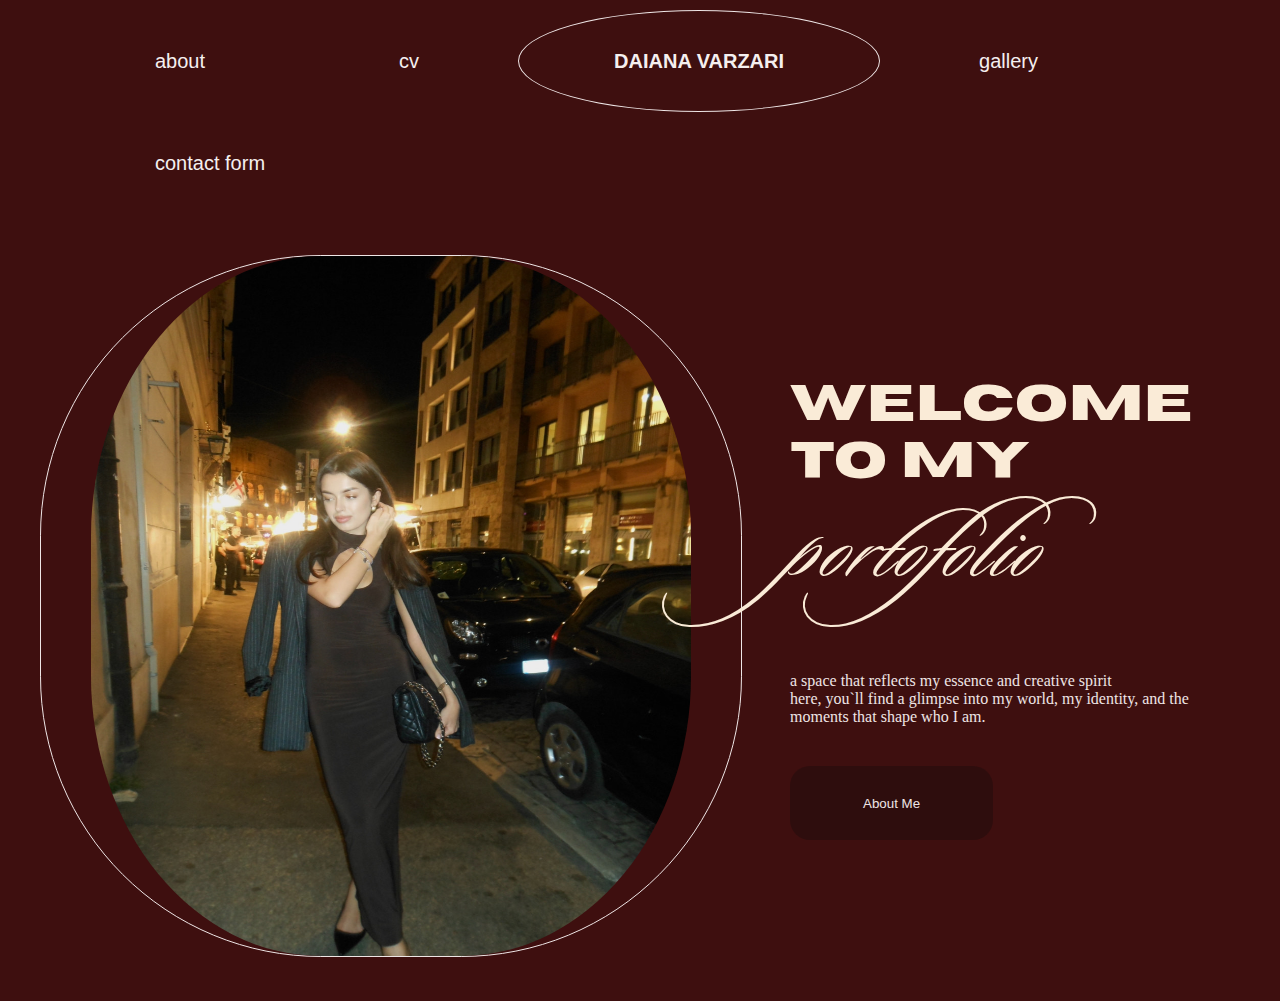
<file: index.html>
<!DOCTYPE html>
<html lang="en">
    <head>
        <meta charset="utf-8">
        <meta name="viewport" content="width=device-width, initial-scale=1.0">
        <link rel="stylesheet" href="webstyle.css">
        <title>Daiana Varzari- prtofolio</title>
    </head>

    <body>
      
   <nav class="heading" style="border: 1cm; border-color: #eee5e5;">
    <ul>
        <li><a  href="about.html">About</a></li>
        <li><a  href="cv.html">CV</a></li>
        <li><a id="name" href="index.html">Daiana Varzari</a></li>
        <li><a  href="gallery.html">Gallery</a></li>
        <li><a href="contact.html">Contact Form</a></li>
    </ul>
 </nav> 
 

    
    <div class="intro">

        <div >
   <img style="border: 1px  #eee5e5;
    border-style: solid; 
    border-radius: 40%; width: 600px; height: 700px; padding: 0 50px;" src="images/beauty2.jpg" alt="Daiana Varzari">
        </div>

   <div class="textside">
    <div style="margin-bottom: 0;">
    <h1>welcome to my</h1>
    <h2>portofolio</h2>
    </div>
    <p style="color: #eee5e5;">a space that reflects my essence and creative spirit<br>
    here, you`ll find a glimpse into my world, my identity, and the moments that shape who I am.</p>
    <button style=" width: 203.2px; border-color: #eee5e5; height: 73.2px; border-radius: 20px ; background-color: rgba(40, 13, 13, 0.685); border: 5px ; border-color: #eee5e5; "><a   style=" text-decoration: none; color: #eee5e5; transition: none;"href="about.html">About Me</a></button>
   </div>
 </div>

 




    </body>
</html>
</file>
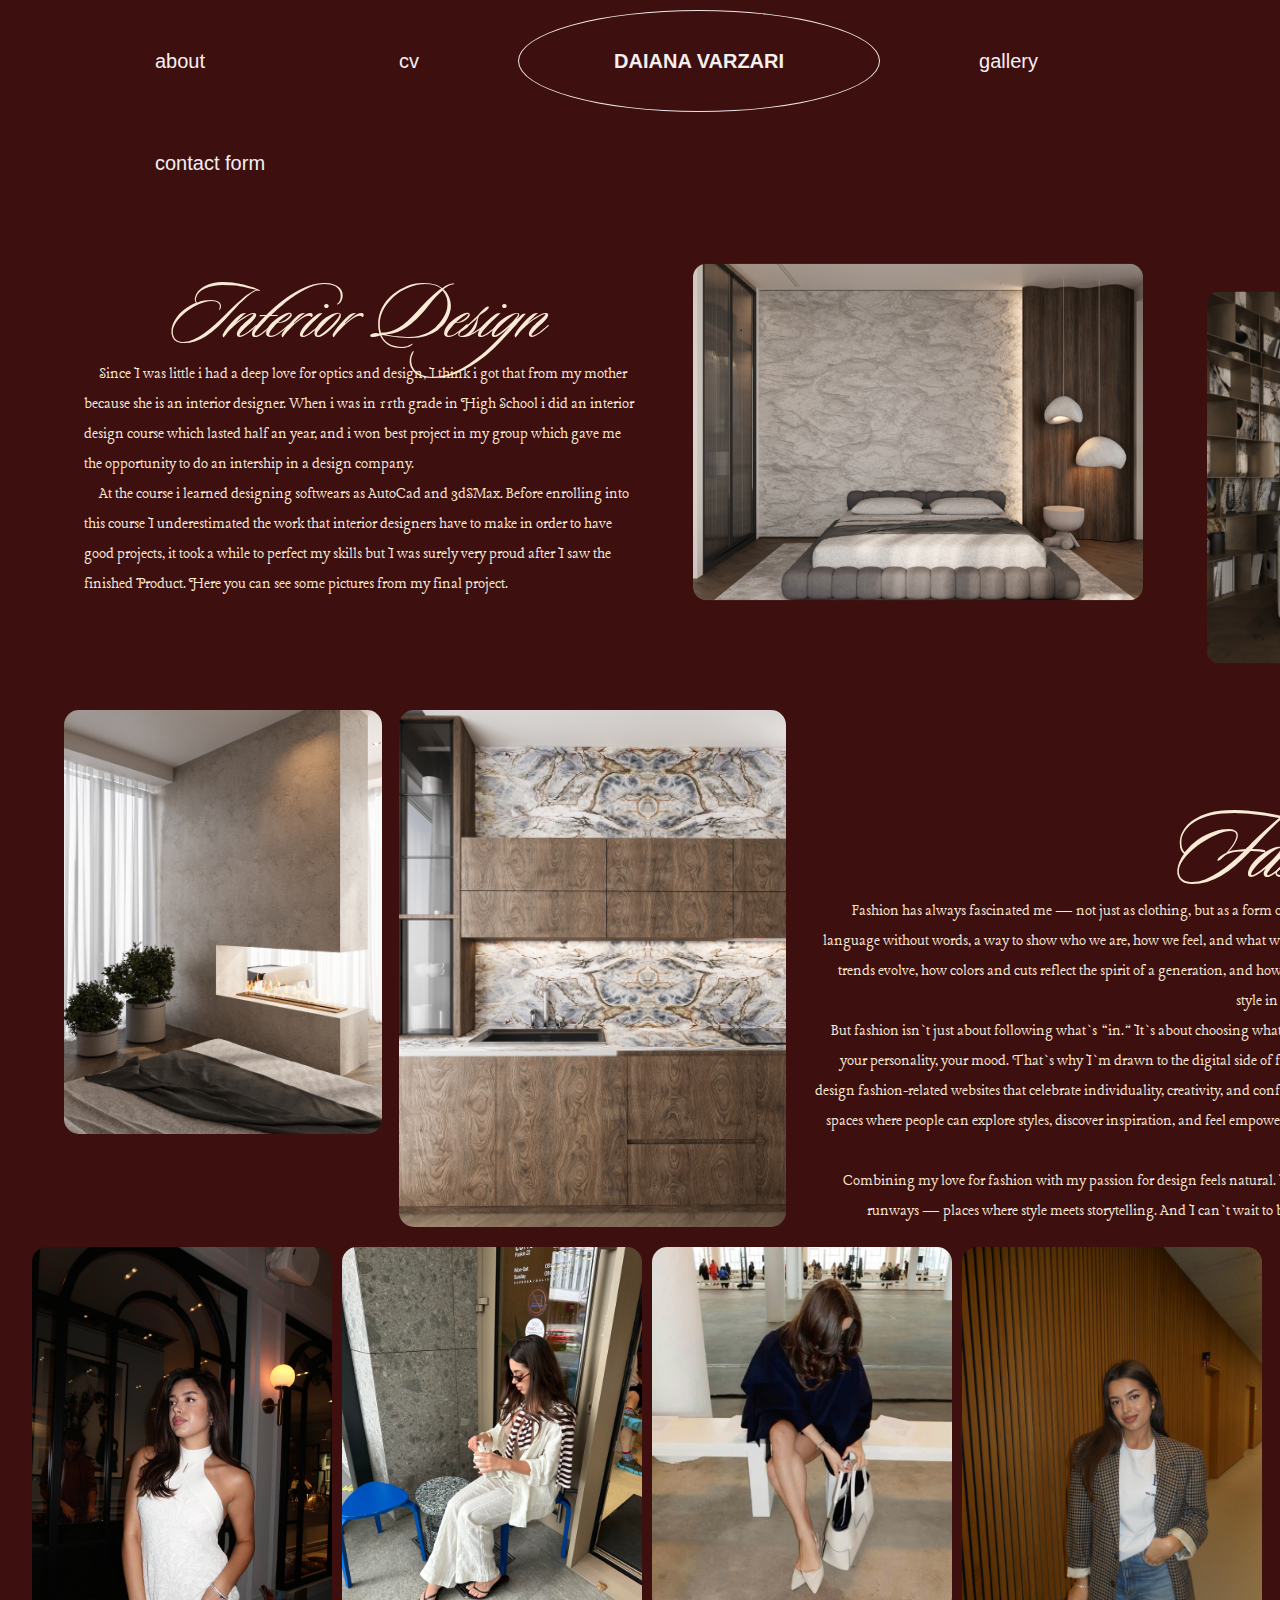
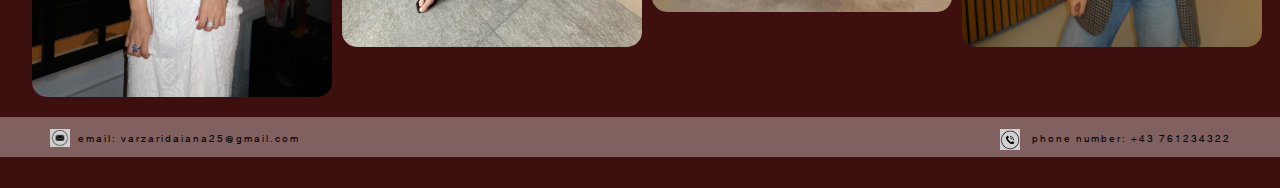
<file: about.html>
<!DOCTYPE html>
<html lang="en">
    <head>
        <meta charset="utf-8">
        <meta content="viewport" >
        <link rel="stylesheet" href="webstyle.css">
        <title>Welcome to my page</title>
    </head>

    <body>
   <nav class="heading">
    <ul>
        <li><a href="about.html">About</a></li>
        <li><a href="cv.html">CV</a></li>
        <li><a id="name" href="index.html">Daiana Varzari</a></li>
        <li><a href="gallery.html">Gallery</a></li>
        <li><a href="contact.html">Contact Form</a></li>
    </ul>
</nav> 

<div class="designgrid" >
    <article style="margin-top: 45px; ">
        <div style="width: 550px; margin: 20px 20px; line-height: 30px;">
     <h1 >Interior Design</h1>
     <p style="margin-top: 20px;"> Since I was little i had a deep love for optics and design, I think i got that from my mother because she is an interior designer. When i was in 11th grade in High School i did an interior design course which lasted half an year, and i won best project in my group which gave me the opportunity to do an intership in a design company.</p>
     <p>At the course i learned designing softwears as AutoCad and 3dSMax. Before enrolling into this course I underestimated the work that interior designers have to make in order to have good projects, it took a while to perfect my skills but I was surely very proud after I saw the finished Product.
  Here you can see some pictures from my final project.</p>  
    </article>

        <img style="scale: 0.9;"  src="images/interior2.jpeg.png" alt="interior2">
        <img src="images/interior4.jpeg.png" alt="interior4" style="scale:0.8 ;">

    </div>
<div class="designgrid2">
<img src="images/interior3.jpeg.png" alt="interior3">
<img src="images/interior1.jpeg.png" alt="interior1">
<article style="display: grid; justify-self: end; align-self: end; text-align: right; line-height: 30px;">
<h1>Fashion</h1>
<p>Fashion has always fascinated me — not just as clothing, but as a form of self-expression. It`s a language without words, a way to show who we are, how we feel, and what we believe in. I love how trends evolve, how colors and cuts reflect the spirit of a generation, and how each person interprets style in their own unique way.</p>
<p>But fashion isn`t just about following what`s “in.” It`s about choosing what fits you — your body, your personality, your mood. That`s why I`m drawn to the digital side of fashion. My dream is to design fashion-related websites that celebrate individuality, creativity, and confidence. I want to build spaces where people can explore styles, discover inspiration, and feel empowered to define their own look.</p>
<p style="text-indent: 15px; color: antiquewhite;">Combining my love for fashion with my passion for design feels natural. I see websites as digital runways — places where style meets storytelling. And I can`t wait to bring that vision to life.</p>
    </article>
</div>

<div class="fashiongrid">
    <img src="images/aboutfashion3.jpg" alt="" >
    <img src="images/aboutfashion4.jpg" alt="">
    <img src="images/fashionabout.jpg" alt="">
    <img src="images/aboutfashion2.jpg" alt="">
</div>



</div> <!--final div-->
<footer style="width: 100%; background-color: #a58d8da5; display: flex; align-items: center; justify-content: center;height: 40px; margin-top: 20px;">
   
    <ul style="margin-bottom:8px; display: flex; gap: 700px; font-size: 10px; font-family: Helvatica ; font-weight:lighter ; letter-spacing: 2px;">
        <li style="display: flex; align-items: center; text-transform: lowercase;">
            <img src="images/email.png" alt="email" style="width:20px; margin-right:8px;">
        email: varzaridaiana25@gmail.com
        </li>
        <li>
            <img src="images/phone.png" alt="phone" style="width:20px; vertical-align:middle; margin-right:8px;">
        phone number: +43 761234322
        </li>
    </ul>
  
</footer>

    </body>
</html>
</file>
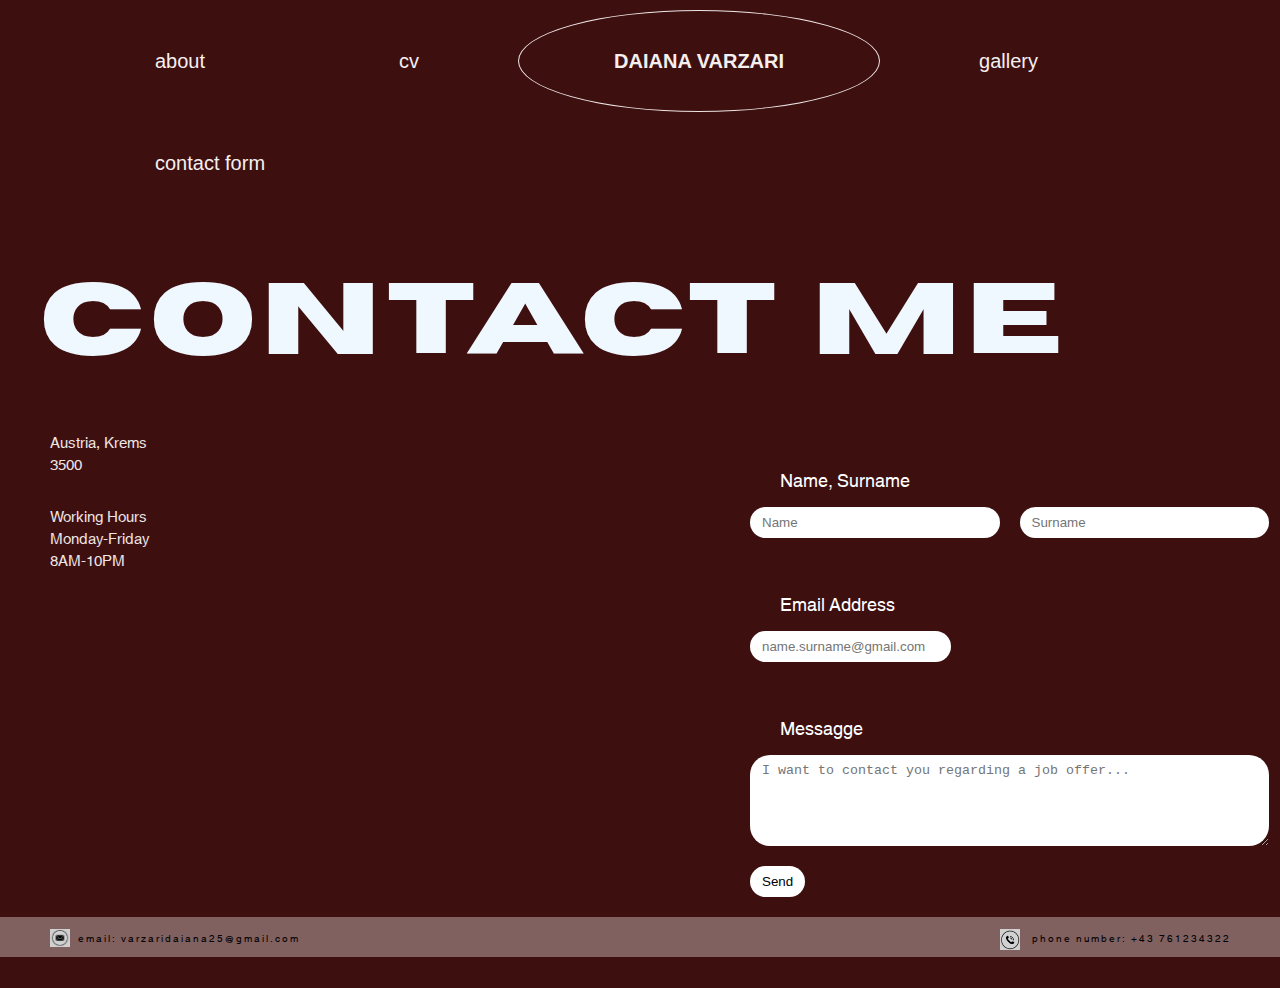
<file: contact.html>
<!DOCTYPE html>
<html lang="en">
    <head>
        <meta charset="utf-8">
        <meta content="viewport" >
        <link rel="stylesheet" href="webstyle.css">
        <title>Welcome to my page</title>
    </head>

    <body>
   <nav class="heading">
    <ul>
        <li><a href="about.html">About</a></li>
        <li><a href="cv.html">CV</a></li>
        <li><a id="name" href="index.html">Daiana Varzari</a></li>
        <li><a href="gallery.html">Gallery</a></li>
        <li><a href="contact.html">Contact Form</a></li>
    </ul>
</nav> 
<header>
    <div style="width: 100%;margin: 50px 0 ;">
        <h1 style="width: 100%; text-indent: 40px; font-size: 100px; color: aliceblue; font-family: Horizon ;">CONTACT ME</h1>
    </div>
</header> 


<div class="contact-wrapper">

 <section style="width: 200px;">
    <div id="contact">
    <div><p>Austria, Krems<br>3500</p></div>
    <div style="margin-top: 30px;"><p>Working Hours<br>Monday-Friday<br>8AM-10PM</p></div>
    </div>
</section>

<div class="contactform">
<form method="post" action="">
    <fieldset>
    <p style="font-family: Helvatica; font-size: 18px;">Name, Surname</p>
    <div class="namesurname">
  <input required placeholder="Name"/>
<input placeholder="Surname"/>
</div>
    </fieldset>
    <fieldset>
<p for="email" style="font-family: Helvatica; font-size: 18px;">Email Address</p> 
<input required type="email" id="email" col="3" placeholder="name.surname@gmail.com"/>
</fieldset>
<fieldset>
<p for="message" style="font-family: Helvatica; font-size: 18px;">Messagge</p>
<textarea required id="message" rows="5" cols="60" placeholder="I want to contact you regarding a job offer..."></textarea>
    </fieldset>
<input type="submit" value="Send">
</form>
</div>

</div> <!--div for wrapper -->

<footer style="width: 100%; background-color: #a58d8da5; display: flex; align-items: center; justify-content: center;height: 40px; margin-top: 20px;">
   
    <ul style="margin-bottom:8px; display: flex; gap: 700px; font-size: 10px; font-family: Helvatica ; font-weight:lighter ; letter-spacing: 2px;">
        <li style="display: flex; align-items: center; text-transform: lowercase;">
            <img src="images/email.png" alt="email" style="width:20px; margin-right:8px;">
        email: varzaridaiana25@gmail.com
        </li>
        <li>
            <img src="images/phone.png" alt="phone" style="width:20px; vertical-align:middle; margin-right:8px;">
        phone number: +43 761234322
        </li>
    </ul>
  
</footer>
    </body>
</html>
</file>
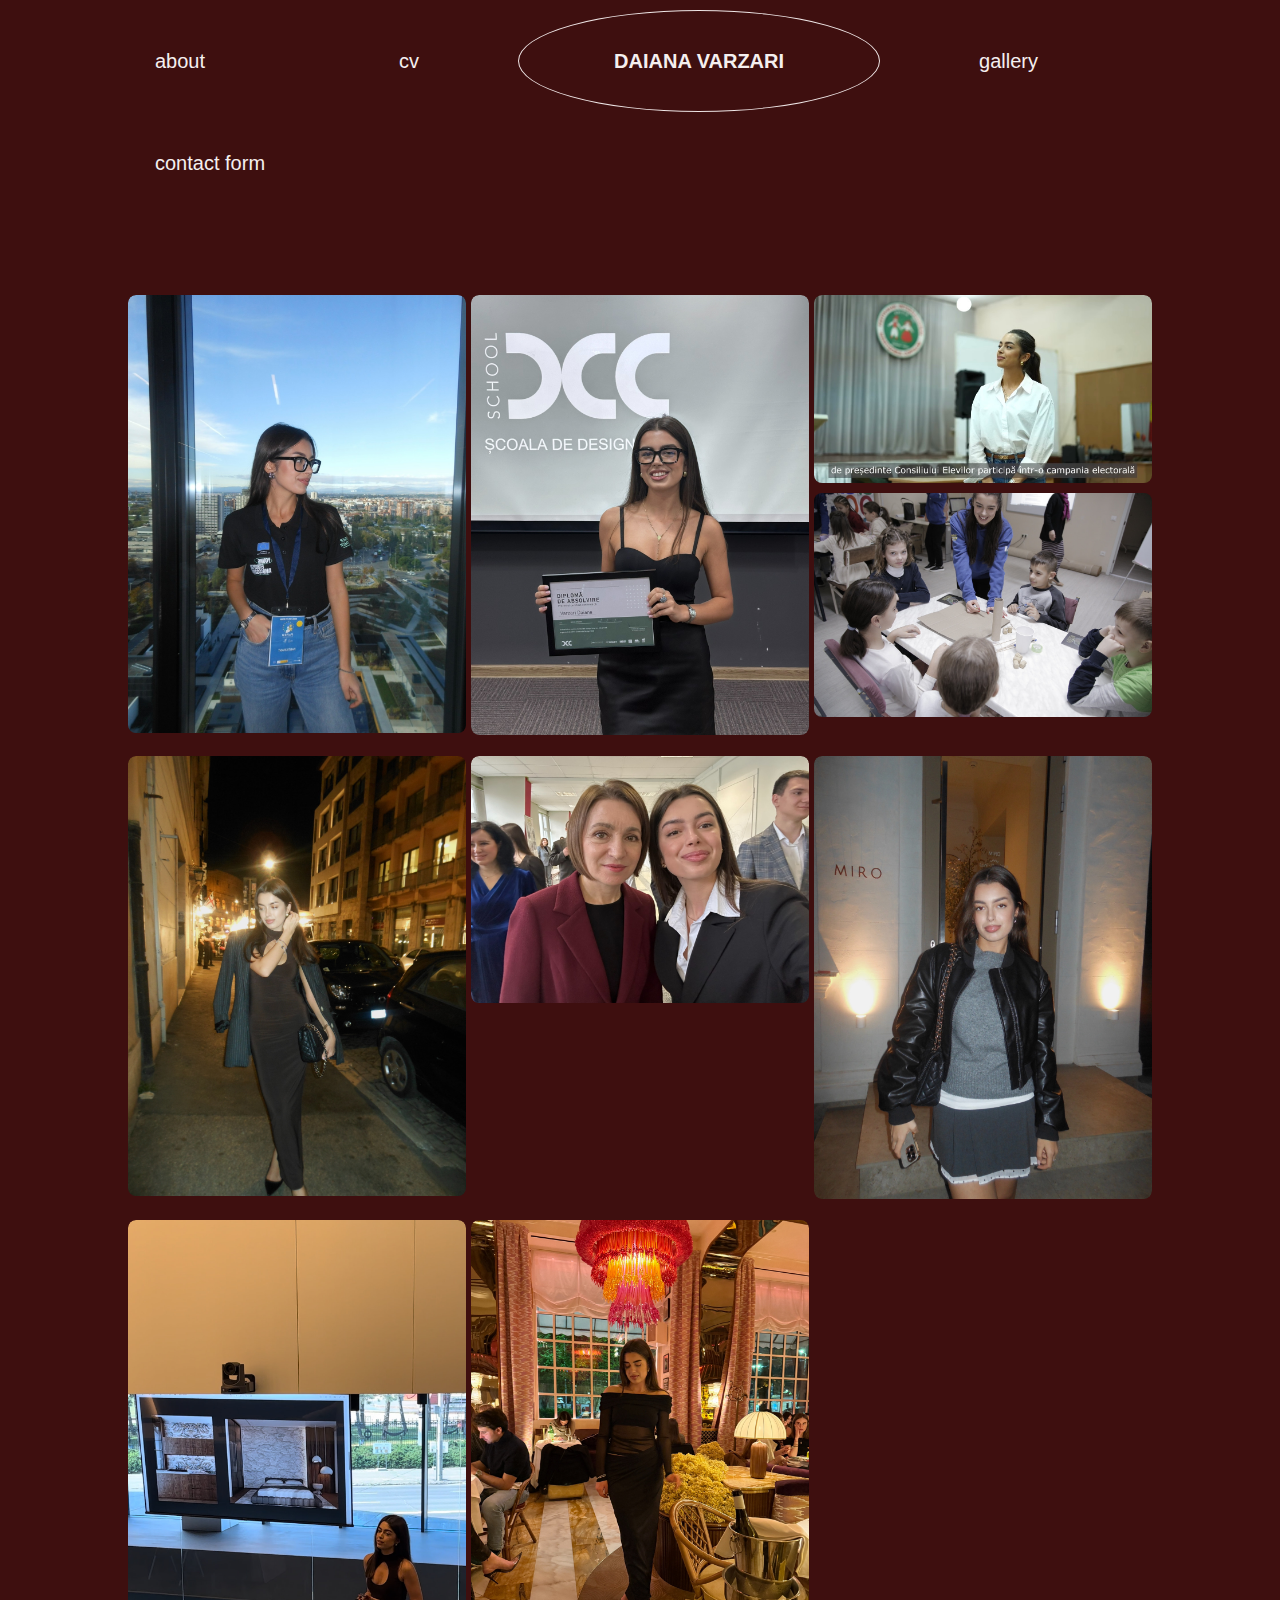
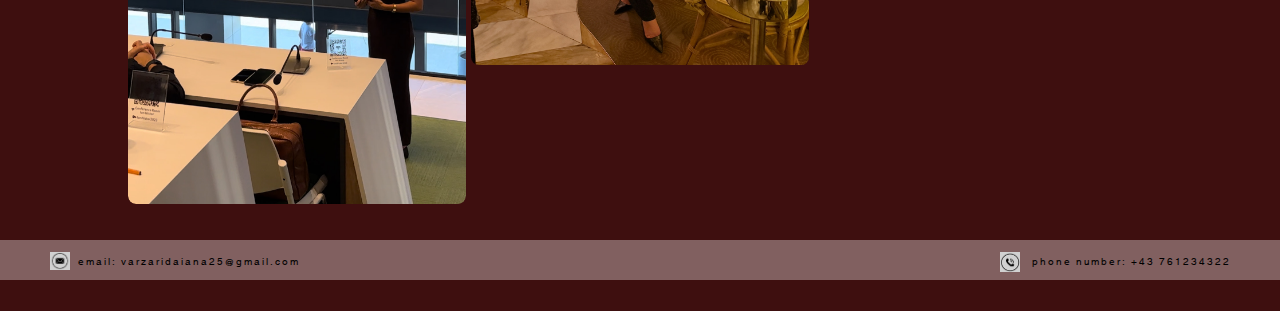
<file: gallery.html>
<!DOCTYPE html>
<html lang="en">
    <head>
        <meta charset="utf-8">
        <meta name="viewport" content="width=device-width, initial-scale=1.0">
        <link rel="stylesheet" href="webstyle.css">
        <title>Welcome to my page</title>
    </head>

    <body>
   <nav class="heading" >
  
    <ul>
        <li><a href="about.html">About</a></li>
        <li><a href="cv.html">CV</a></li>
        <li><a id="name" href="index.html">Daiana Varzari</a></li>
        <li><a href="gallery.html">Gallery</a></li>
        <li><a href="contact.html">Contact Form</a></li>
    </ul>
</nav> 
<div id="wrapper-gallery">
<div class="gallery">

    <div class="photo-card">
        <img src="images/consiliu.jpg" alt="">
        <div class="photo-description"> I have done voluntering since I was 14 years old. Being a volunteer gave me a sense of community, made me be more social as a person and it created for me a space in which I could express freely my thoughts and ideas. Here is a picture of me from last autumn when i was in Madrid ,as an representative of the initiative Young European Ambassador, to a forum in which we discused about european integration, the future of EU and got educated about other cultures.  </div>
    </div>

     <div class="photo-card">
        <img src="images/design.jpg" alt="">
        <div class="photo-description"> In 11th grade i did a Interior Design course and I won best project in my group, i taught me a lot of stuff.Most important is to not underestimate the  amount of work a disigner does for a good project. When i got to work with 3dsMax i found it challanging at first because it was my first time working with such complex softwear but with the help of my professor I developed a skill that will last me a lifetime and I want in the future to work in this field and maybe I it is my calling to design, not only houses but also websites.    </div>
    </div>

     <div class="photo-card">
        <img src="images/consiliu.jpeg" alt="" style="margin-bottom: 10px;">
        <img src="images/consiliu3.jpg" alt="">
        <div class="photo-description">I participated in several community and environmental projects. One of my favorite experiences was volunteering to teach children about renewable energy and the importance of saving power. These activities helped me develop teamwork, communication, and a sense of social responsibility.</div>
    </div>

     <div class="photo-card">
        <img src="images/beauty2.jpg" alt="">
        <div class="photo-description">As you can already see, I love optics, and that curiosity extends to exploring new and beautiful places. Traveling inspires me to see the world from different perspectives—both literally and creatively. This photo was taken during a memorable trip to Rome.</div>
    </div>

     <div class="photo-card">
        <img src="images/consiliu2.jpg" alt="">
        <div class="photo-description">While serving on my high school`s student council, I had the opportunity to take part in a round-table discussion with the president of my country—the first female president in Moldova. This experience deeply inspired me to challenge stereotypes and pursue my goals confidently. It strengthened my belief that women can thrive in any field, including those traditionally dominated by men.</div>
    </div>

     <div class="photo-card">
        <img src="images/fashion.jpeg" alt="">
        <div class="photo-description"> Here is just a picture of me at my favourite matcha spot in Moldova. </div>
    </div>


     <div class="photo-card">
        <img src="images/design1.jpg" alt="">
        <div class="photo-description">This was one of the most stressful yet rewarding days of my life. As an extrovert, I enjoy speaking in front of people, but this time the pressure was higher—I had to present my design project to the company’s CEO. The hard work paid off, and I proudly won the internship.</div>
    </div>

     <div class="photo-card">
        <img src="images/beauty.jpg" alt="">
        <div class="photo-description">Another random picture of me while i was on a trip in Milan. </div>
    </div>

    

</div>
</div>

<footer style="width: 100%; background-color: #a58d8da5; display: flex; align-items: center; justify-content: center;height: 40px; margin-top: 20px;">
   
    <ul style="margin-bottom:8px; display: flex; gap: 700px; font-size: 10px; font-family: Helvatica ; font-weight:lighter ; letter-spacing: 2px;">
        <li style="display: flex; align-items: center; text-transform: lowercase;">
            <img src="images/email.png" alt="email" style="width:20px; margin-right:8px;">
        email: varzaridaiana25@gmail.com
        </li>
        <li>
            <img src="images/phone.png" alt="phone" style="width:20px; vertical-align:middle; margin-right:8px;">
        phone number: +43 761234322
        </li>
    </ul>
  
</footer>
    </body>
</html>
</file>
<file: webstyle.css>
@font-face {
  font-family: "Sloop";
  src: url(Sloop-ScriptThree.ttf);
}
@font-face {
  font-family: "Bebas";
  src: url(BebasNeue\ Light.otf);
}

@font-face {
  font-family: "Lancelot";
  src: url(Lancelot-Regular.ttf);
}

@font-face {
  font-family: "Helvatica";
  src: url(helvetica-world-regular.ttf);
}

@font-face {
  font-family: "Horizon";
  src: url(Horizon.otf);
}

* {
    margin: 0;
    padding: 0;
}


body{

    background-color: #3e0f0f;
}

.heading{
    width: 95%;
    margin-left: 60px;
  
}

nav{
    background-color: #3e0f0f;
    width: 95%;
  
}


ul {
    margin: 10px auto;

}


ul li {

list-style: none;
display: inline-block;
line-height: 100px;
}


ul li a {

text-decoration: none;
text-align: center;
color: #f5efef;
font-size: 20px;
font-family:Tahoma, Geneva, Verdana, sans-serif;
padding: 0 95px;
text-transform: lowercase;
display: inline-block;
transition:all 1.0 at ease;

}

ul li a:hover {
    border: 1px  #b4afaf;
    border-style: solid; 
    border-radius: 50%; 
    padding: 0px 96px; 
}

#name {
    font-size: 20px;
    text-transform: uppercase;
    font-family: 'Gill Sans', 'Gill Sans MT', Calibri, 'Trebuchet MS', sans-serif;
    border: 1px  #eee5e5;
    border-style: solid; 
    border-radius: 50%;
    transition: none;
    font-weight: bold ;
}

/*here finishes the header*/

.intro{
    margin: 40px;
    display: grid;
    grid-template-columns: 1fr 1fr;
}



.textside{
    display: flex;
    flex-direction: column;
    gap: 40px;
    justify-content: center;
    padding: 3rem;
}

.textside h1{
   color:antiquewhite;
  font-size: 50px;
  letter-spacing: 1px;
  font-family: Horizon;
}
.textside h2{
  font-family: "Sloop";
  font-weight: 400;
  color:antiquewhite;
  font-size: 100px;
  letter-spacing: 3px;
}


/*here starts the galerie code */

#wrapper-gallery{
    width:80%;
    margin-left: 10%;
    margin-right: 10%;
    margin-top: 80px;
}
 
.gallery{
    display: grid;
    gap: 5px;
    grid-template-columns: repeat(auto-fit, minmax(300px, 1fr)); 
 
}

/*here on the photo card code i wasnt sure on how to do it because i want to make it look like pintrest display but the images were not fitting the frame and till now i dont know how to do in such a way that the photo description only shows on the photo card not in the whole "container" of the grid */
.photo-card{
      position: relative;
  margin-bottom: 1rem;         
  overflow: hidden;
  break-inside: avoid;          /* here i searched on stack*/
  border-radius: 8px;
}

.photo-card img{
    width: 100%;
  height: auto;               
  display: block;
  border-radius: 8px;
  transition: transform 0.3s ease;
}

.photo-description {
 position: absolute;
 bottom: 0;
 left: 0;
 right: 0;
 background: rgba(0, 0, 0, 0.518);
 color: white;
 padding: 10px;
 opacity: 0;
 transition: opacity 0.3s ease;
 text-align: center;
}
.photo-card:hover .photo-description {
      opacity: 1;     
}

/*here starts the about page styling*/

.designgrid {
  margin-left: auto;
  margin-right: auto;
  margin-top: 30px;
  gap: 4px;
  display: grid;
  grid-template-columns: 600px 500px 350px;
  width: 90%;
}

.designgrid h1{
  text-align: center; 
  font-size: 80px; 
  color: antiquewhite; 
  font-family: Sloop;
  font-weight: lighter;

}

.designgrid p{
  font-family: Lancelot;
  text-indent: 15px;
  color: antiquewhite;
  line-height: 30px;
  font-size: 17px;
}

.designgrid img{
  width: 100%;
  border-radius: 15px;
  object-fit: cover;
}

.designgrid2 {
  margin-left: auto;
  margin-right: auto;
  margin-top: 0;
  gap: 15px;
  display: grid;
  grid-template-columns: 320px 400px 600px;
  width: 90%;

}

.designgrid2 h1{
  text-align: end;
  font-size: 100px; 
  color: antiquewhite; 
  font-family: Sloop;
  font-weight: lighter; 
  margin-bottom: 20px;
}

.designgrid2 p{
  font-family: Lancelot;
  text-indent: 15px;
  color: antiquewhite;
  line-height: 30px;
  font-size: 17px;
}

.designgrid2 img{
  border-radius: 15px;
  object-fit:cover;
}

.fashiongrid{
  width: 95%;
  margin-top: 20px;
  margin-left: auto;
  margin-right: auto;
  gap: 10px;
  display: grid;
  grid-template-columns: 1fr 1fr 1fr 1fr ;
}

.fashiongrid img{

  width: 300px;
  border-radius: 15px;
  
}
/*here starts the styling for cv*/

.wrapper{
  width:90%;
  margin: 20px auto;

}

.text-container{
  position: relative;
}

header h1{
font-size: 120px; 
color: antiquewhite; 
font-family: Sloop;
font-weight: lighter;
letter-spacing: 5px;
margin-top: 20px;
text-indent: 300px; 
position: relative;
z-index: 1;   /*here i looked how to make the first part of the header overide the second one */
}

header h2{
  font-size: 100px;
  font-family: Lancelot;
  font-weight: lighter;
  color: antiquewhite;
  position: absolute;
  top: 40px;
  left: 85px;
  z-index: 0;
}

.cvimage{
  display: flex;
  align-content: center;
  
}

.cvimage img{
  width: 200px; 
  height: fit-content;
  border: 5px solid antiquewhite;
  margin-left: auto; 
  margin-right: auto;
}

.text-under-photo{
  margin-top: 30px;
  text-align: center;
  font-weight: bold;
}

#textimg{ 
  color: antiquewhite; 
  font-family: Sloop;
  font-weight: lighter;
  letter-spacing: 2px;
  font-size: 75px; 
  margin-top: 5px; 
  display: inline-block;
   transform: rotate(-6deg);
}

.credentials{
  width: 500px;
  margin: 0 auto;
  font-size: 20px;
}

.credentials td{
  padding: 10px 20px;
  vertical-align: top;
  font-family: Bebas;
  color: rgb(255, 255, 255);
  font-size: large;
  letter-spacing: 2px;
  line-height: 20px;
}

.secondtable{
  width: 700px;
  margin: 60px auto;
}

.secondtable tr{
  text-align: end;
}

.secondtable th{
  padding-bottom: 20px;
}

.secondtable td, th{
  padding-left: 20px;
  padding-right: 10px;
  font-family: Bebas;
  color: rgb(255, 255, 255);
  font-size: large;
  letter-spacing: 2px;
  line-height: 20px;
}

/*here starts the design for contacgt form*/

.contact-wrapper{
  display: flex;
  gap:500px;
  margin: 0 50px;

}

#contact{
  width: 200px;
  font-size: 20px;
}

#contact p{
  font-family: Helvatica;
  font-size: 15px;
}

.namesurname{
  display: grid;
 
  grid-template-columns: 1fr 1fr;
  gap:20px;
}

.namesurname input{
 padding: 10px 20px;
 
 gap:20px;
}

#contact p{
  text-align: left;
  color: #eee5e5;

}

.contactform{
  width: 600px;
  }


.contactform input,textarea{
  border-radius: 20px;
 background-color: #ffffff;
 border: none;
 padding: 8px 12px;
 
}

.contactform p{
color: #ffffff;
font-size: 20px;
text-indent: 30px;
margin-bottom: 15px;
}

.contactform fieldset{
  border: none;
  margin-top: 20px;
  padding: 1rem 0;
}

@media (max-width: 600px) {
  .intro,
  .designgrid,
  .designgrid2 {
    grid-template-columns: 1fr;
  }

  ul li {
    display: block;
    text-align: center;
  }

  ul li a {
    padding: 10px;
    font-size: 16px;
  }

  .fashiongrid {
    grid-template-columns: 1fr 1fr;
  }
}

/*i hope i did a decent job and the website looks like it does on my computer, one mistake I know i should work on and i know I didn`t include in my code is all media queries neded to make the user experience more efficient for all devices but still working towards that/*
</file>
